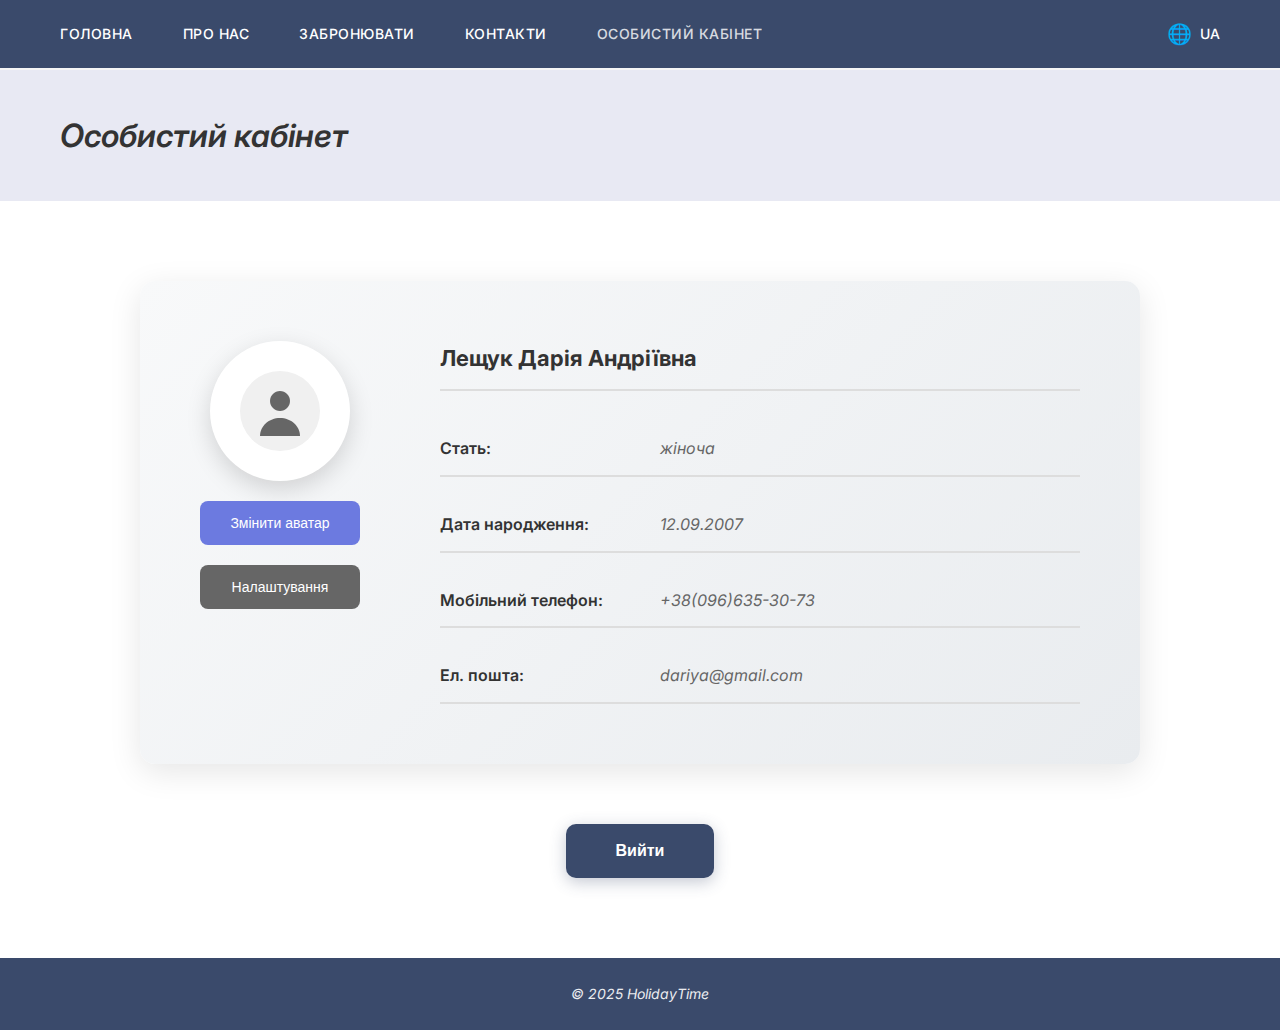
<file: cabinet.html>
<!DOCTYPE html>
<html lang="uk">
<head>
    <meta charset="UTF-8">
    <meta name="viewport" content="width=device-width, initial-scale=1.0">
    <title>Особистий кабінет - HolidayTime</title>
    <link rel="stylesheet" href="styles.css">
    <link rel="stylesheet" href="cabinet.css">
    <link href="https://fonts.googleapis.com/css2?family=Inter:wght@300;400;500;600;700&display=swap" rel="stylesheet">
</head>
<body>
    <header class="header">
        <div class="container">
            <div class="header-content">
               
                <nav class="nav">
                    <a href="index.html" class="nav-link">ГОЛОВНА</a>
                    <a href="about.html" class="nav-link">ПРО НАС</a>
                    <a href="booking.html" class="nav-link">ЗАБРОНЮВАТИ</a>
                    <a href="contacts.html" class="nav-link">КОНТАКТИ</a>
                    <a href="cabinet.html" class="nav-link active">ОСОБИСТИЙ КАБІНЕТ</a>
                </nav>
                <div class="language-selector">
                    <div class="globe-icon">🌐</div>
                    <span class="lang-text">UA</span>
                </div>
            </div>
        </div>
    </header>

    <section class="page-title">
        <div class="container">
            <h1>Особистий кабінет</h1>
        </div>
    </section>

    <section class="user-profile">
        <div class="container">
            <div class="profile-card">
                <div class="profile-left">
                    <div class="avatar-section">
                        <div class="avatar">
                            <svg width="80" height="80" viewBox="0 0 80 80" fill="none">
                                <circle cx="40" cy="40" r="40" fill="#f0f0f0"/>
                                <path d="M40 20C45.5 20 50 24.5 50 30C50 35.5 45.5 40 40 40C34.5 40 30 35.5 30 30C30 24.5 34.5 20 40 20Z" fill="#666"/>
                                <path d="M20 65C20 55 29 47 40 47C51 47 60 55 60 65" fill="#666"/>
                            </svg>
                        </div>
                        <button class="change-avatar-btn">Змінити аватар</button>
                        <button class="settings-btn">Налаштування</button>
                    </div>
                </div>
                
                <div class="profile-right">
                    <div class="profile-info">
                        <div class="info-row">
                            <label>Лещук Дарія Андріївна</label>
                            <div class="underline"></div>
                        </div>
                        
                        <div class="info-row">
                            <label>Стать:</label>
                            <span>жіноча</span>
                            <div class="underline"></div>
                        </div>
                        
                        <div class="info-row">
                            <label>Дата народження:</label>
                            <span>12.09.2007</span>
                            <div class="underline"></div>
                        </div>
                        
                        <div class="info-row">
                            <label>Мобільний телефон:</label>
                            <span>+38(096)635-30-73</span>
                            <div class="underline"></div>
                        </div>
                        
                        <div class="info-row">
                            <label>Ел. пошта:</label>
                            <span>dariya@gmail.com</span>
                            <div class="underline"></div>
                        </div>
                    </div>
                </div>
            </div>
            
            <div class="logout-section">
                <button class="logout-btn">Вийти</button>
            </div>
        </div>
    </section>

    <footer class="footer">
        <div class="container">
            <p>&copy; 2025 HolidayTime</p>
        </div>
    </footer>
</body>
</html>
</file>
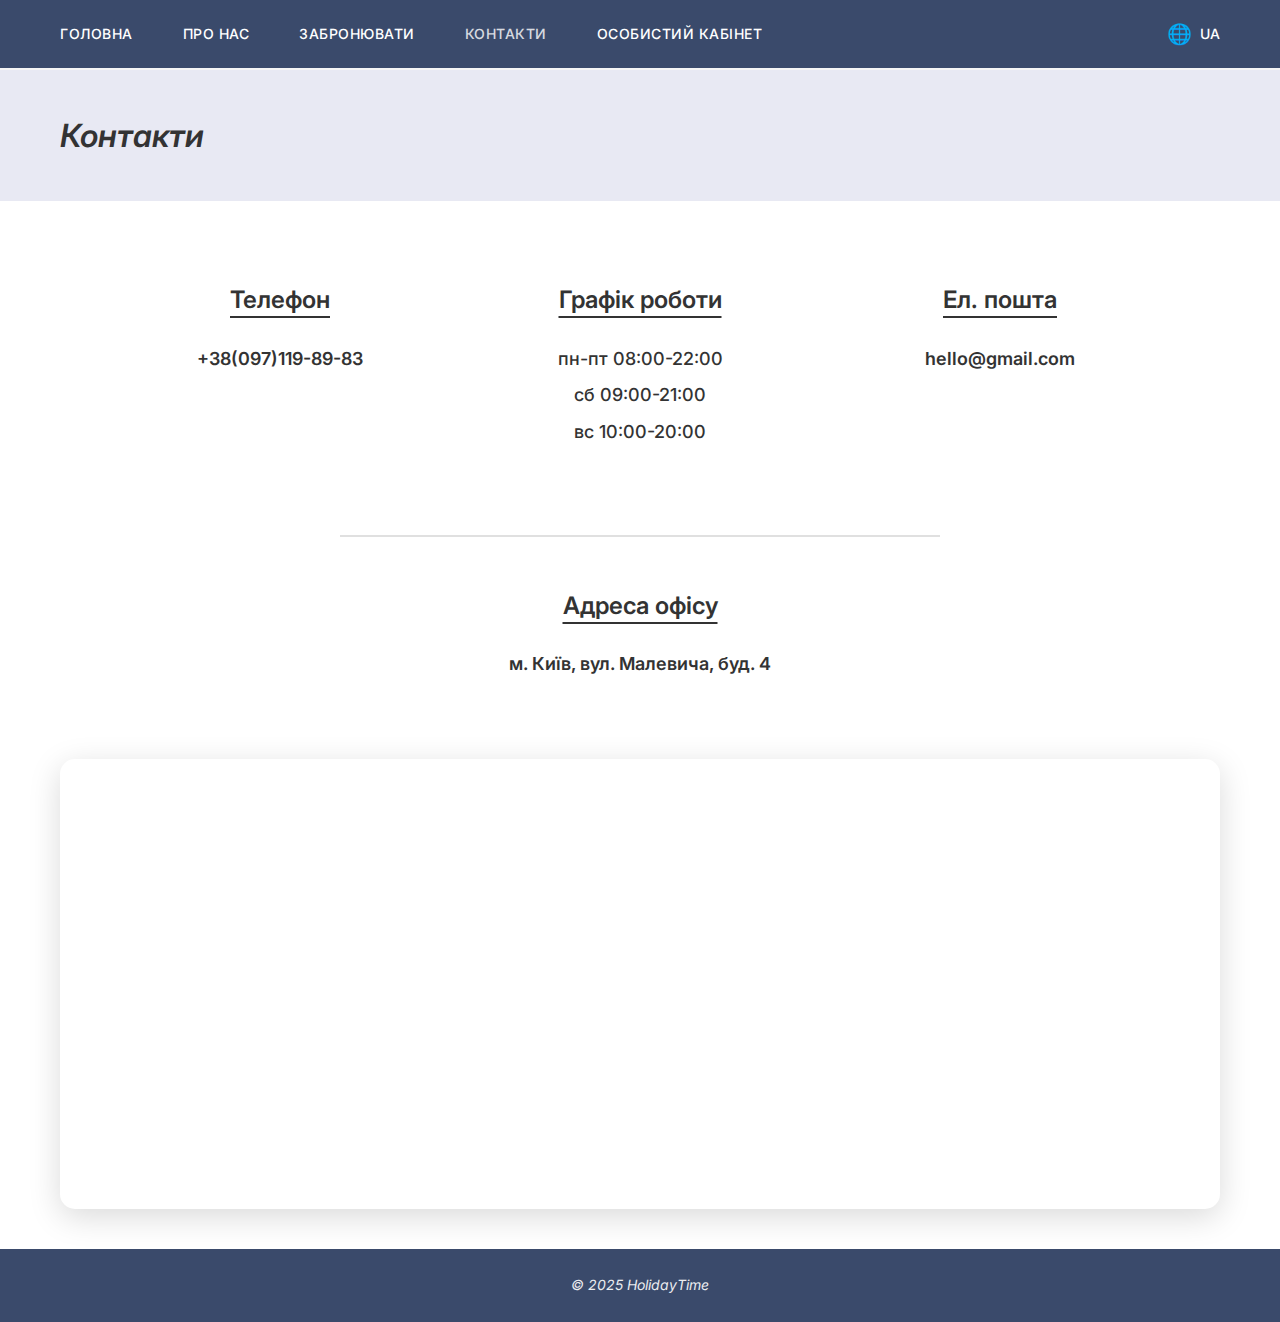
<file: contacts.html>
<!DOCTYPE html>
<html lang="uk">
<head>
    <meta charset="UTF-8">
    <meta name="viewport" content="width=device-width, initial-scale=1.0">
    <title>Контакти - HolidayTime</title>
    <link rel="stylesheet" href="styles.css">
    <link rel="stylesheet" href="contacts.css">
    <link href="https://fonts.googleapis.com/css2?family=Inter:wght@300;400;500;600;700&display=swap" rel="stylesheet">
</head>
<body>
    <header class="header">
        <div class="container">
            <div class="header-content">
                
                <nav class="nav">
                    <a href="index.html" class="nav-link">ГОЛОВНА</a>
                    <a href="about.html" class="nav-link">ПРО НАС</a>
                    <a href="booking.html" class="nav-link">ЗАБРОНЮВАТИ</a>
                    <a href="contacts.html" class="nav-link active">КОНТАКТИ</a>
                    <a href="cabinet.html" class="nav-link">ОСОБИСТИЙ КАБІНЕТ</a>
                </nav>
                <div class="language-selector">
                    <div class="globe-icon">🌐</div>
                    <span class="lang-text">UA</span>
                </div>
            </div>
        </div>
    </header>

    <section class="page-title">
        <div class="container">
            <h1>Контакти</h1>
        </div>
    </section>

    <section class="contact-info">
        <div class="container">
            <div class="contact-grid">
                <div class="contact-item">
                    <h3>Телефон</h3>
                    <div class="contact-detail">
                        <a href="tel:+380971198983">+38(097)119-89-83</a>
                    </div>
                </div>
                
                <div class="contact-item">
                    <h3>Графік роботи</h3>
                    <div class="contact-detail">
                        <p>пн-пт 08:00-22:00</p>
                        <p>сб 09:00-21:00</p>
                        <p>вс 10:00-20:00</p>
                    </div>
                </div>
                
                <div class="contact-item">
                    <h3>Ел. пошта</h3>
                    <div class="contact-detail">
                        <a href="mailto:hello@gmail.com">hello@gmail.com</a>
                    </div>
                </div>
            </div>
            
            <div class="office-address">
                <h3>Адреса офісу</h3>
                <div class="address-detail">
                    <p>м. Київ, вул. Малевича, буд. 4</p>
                </div>
            </div>
        </div>
    </section>

    <section class="map-section">
        <div class="container">
            <div class="map-container">
                <iframe 
                    src="https://www.google.com/maps/embed?pb=!1m18!1m12!1m3!1d2540.1640531829154!2d30.5234!3d50.4501!2m3!1f0!2f0!3f0!3m2!1i1024!2i768!4f13.1!3m3!1m2!1s0x40d4ce637bfe1717%3A0x5370c2254ad1b952!2sKyiv%2C%20Ukraine!5e0!3m2!1sen!2sus!4v1635789012345!5m2!1sen!2sus"
                    width="100%" 
                    height="400" 
                    style="border:0;" 
                    allowfullscreen="" 
                    loading="lazy" 
                    referrerpolicy="no-referrer-when-downgrade">
                </iframe>
            </div>
        </div>
    </section>

    <footer class="footer">
        <div class="container">
            <p>&copy; 2025 HolidayTime</p>
        </div>
    </footer>
</body>
</html>
</file>
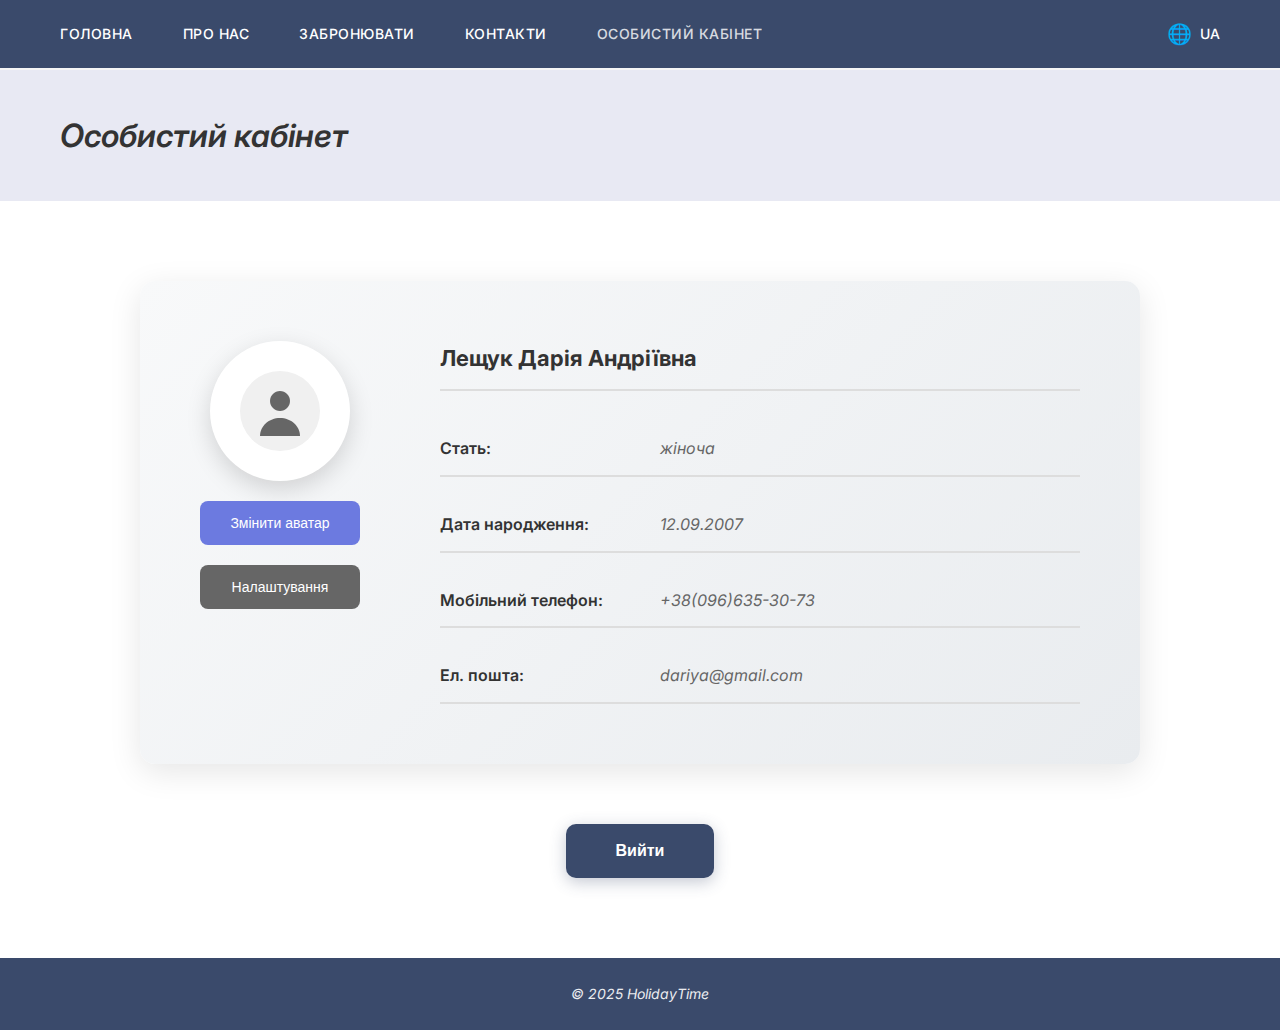
<file: pages/cabinet.html>
<!DOCTYPE html>
<html lang="uk">
<head>
    <meta charset="UTF-8">
    <meta name="viewport" content="width=device-width, initial-scale=1.0">
    <title>Особистий кабінет - HolidayTime</title>
    <link rel="stylesheet" href="../css/styles.css">
    <link rel="stylesheet" href="../css/cabinet.css">
    <link href="https://fonts.googleapis.com/css2?family=Inter:wght@300;400;500;600;700&display=swap" rel="stylesheet">
</head>
<body>
    <header class="header">
        <div class="container">
            <div class="header-content">
               
                <nav class="nav">
                    <a href="../index.html" class="nav-link">ГОЛОВНА</a>
                    <a href="about.html" class="nav-link">ПРО НАС</a>
                    <a href="booking.html" class="nav-link">ЗАБРОНЮВАТИ</a>
                    <a href="contacts.html" class="nav-link">КОНТАКТИ</a>
                    <a href="cabinet.html" class="nav-link active">ОСОБИСТИЙ КАБІНЕТ</a>
                </nav>
                <div class="language-selector">
                    <div class="globe-icon">🌐</div>
                    <span class="lang-text">UA</span>
                </div>
            </div>
        </div>
    </header>

    <section class="page-title">
        <div class="container">
            <h1>Особистий кабінет</h1>
        </div>
    </section>

    <section class="user-profile">
        <div class="container">
            <div class="profile-card">
                <div class="profile-left">
                    <div class="avatar-section">
                        <div class="avatar">
                            <svg width="80" height="80" viewBox="0 0 80 80" fill="none">
                                <circle cx="40" cy="40" r="40" fill="#f0f0f0"/>
                                <path d="M40 20C45.5 20 50 24.5 50 30C50 35.5 45.5 40 40 40C34.5 40 30 35.5 30 30C30 24.5 34.5 20 40 20Z" fill="#666"/>
                                <path d="M20 65C20 55 29 47 40 47C51 47 60 55 60 65" fill="#666"/>
                            </svg>
                        </div>
                        <button class="change-avatar-btn">Змінити аватар</button>
                        <button class="settings-btn">Налаштування</button>
                    </div>
                </div>
                
                <div class="profile-right">
                    <div class="profile-info">
                        <div class="info-row">
                            <label>Лещук Дарія Андріївна</label>
                            <div class="underline"></div>
                        </div>
                        
                        <div class="info-row">
                            <label>Стать:</label>
                            <span>жіноча</span>
                            <div class="underline"></div>
                        </div>
                        
                        <div class="info-row">
                            <label>Дата народження:</label>
                            <span>12.09.2007</span>
                            <div class="underline"></div>
                        </div>
                        
                        <div class="info-row">
                            <label>Мобільний телефон:</label>
                            <span>+38(096)635-30-73</span>
                            <div class="underline"></div>
                        </div>
                        
                        <div class="info-row">
                            <label>Ел. пошта:</label>
                            <span>dariya@gmail.com</span>
                            <div class="underline"></div>
                        </div>
                    </div>
                </div>
            </div>
            
            <div class="logout-section">
                <button class="logout-btn">Вийти</button>
            </div>
        </div>
    </section>

    <footer class="footer">
        <div class="container">
            <p>&copy; 2025 HolidayTime</p>
        </div>
    </footer>
</body>
</html>
</file>
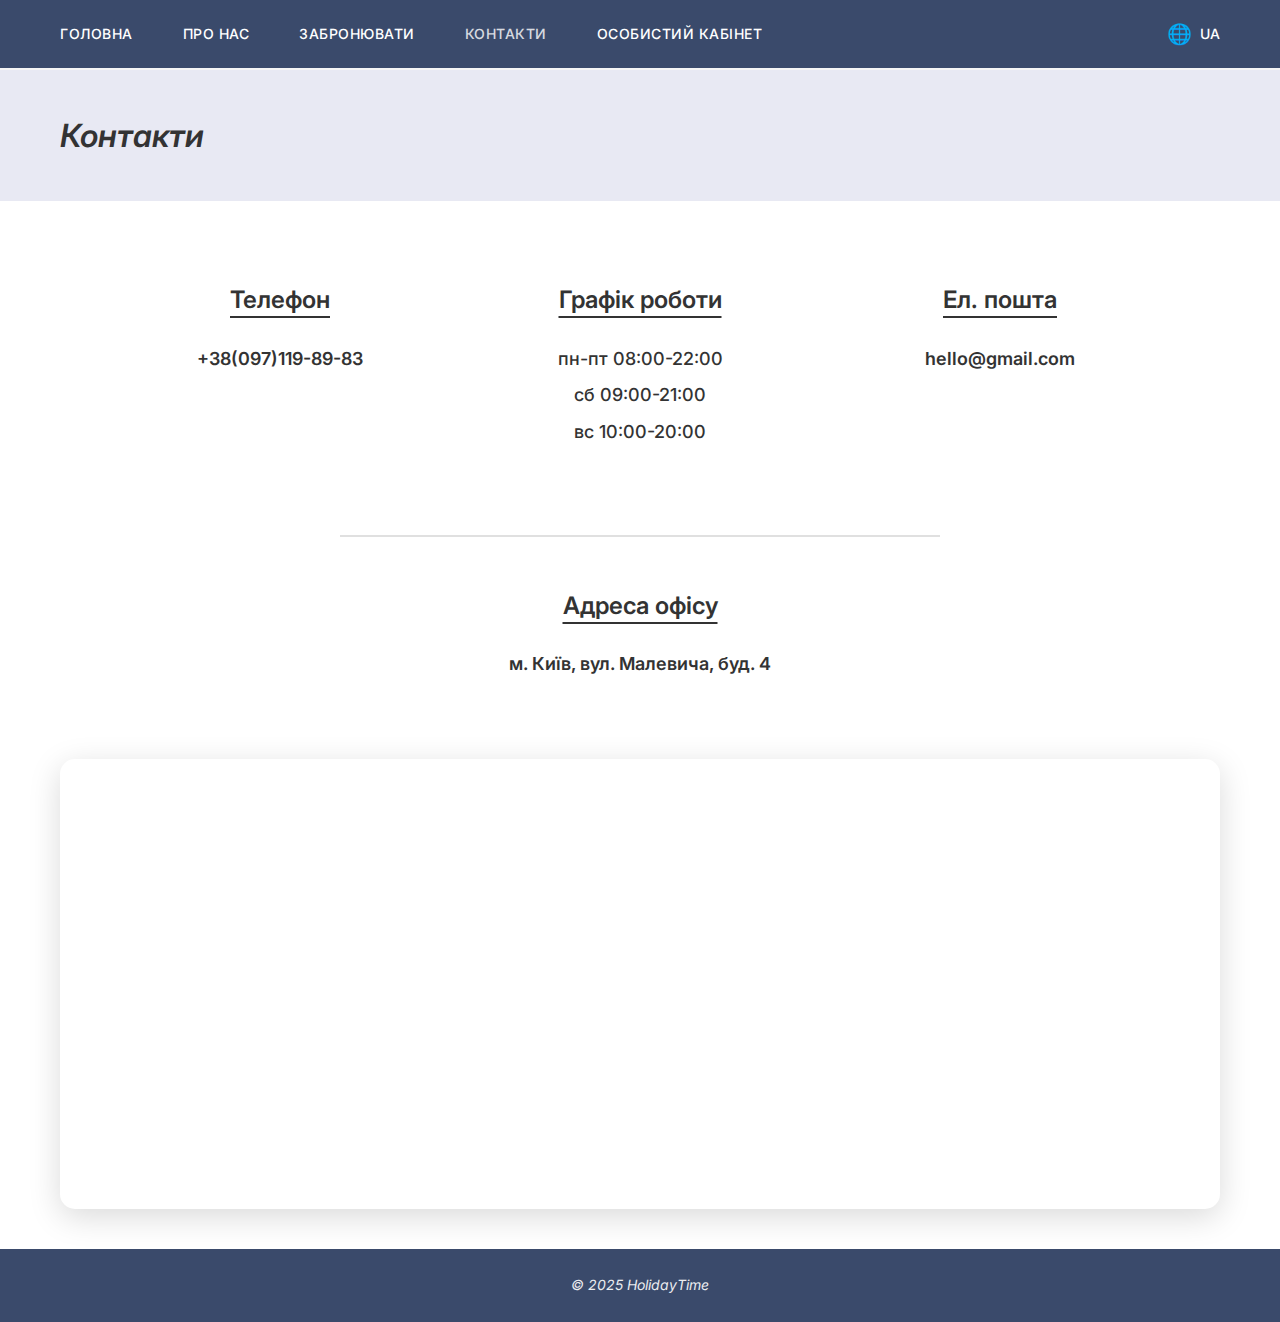
<file: pages/contacts.html>
<!DOCTYPE html>
<html lang="uk">
<head>
    <meta charset="UTF-8">
    <meta name="viewport" content="width=device-width, initial-scale=1.0">
    <title>Контакти - HolidayTime</title>
    <link rel="stylesheet" href="../css/styles.css">
    <link rel="stylesheet" href="../css/contacts.css">
    <link href="https://fonts.googleapis.com/css2?family=Inter:wght@300;400;500;600;700&display=swap" rel="stylesheet">
</head>
<body>
    <header class="header">
        <div class="container">
            <div class="header-content">
                
                <nav class="nav">
                    <a href="../index.html" class="nav-link">ГОЛОВНА</a>
                    <a href="about.html" class="nav-link">ПРО НАС</a>
                    <a href="booking.html" class="nav-link">ЗАБРОНЮВАТИ</a>
                    <a href="contacts.html" class="nav-link active">КОНТАКТИ</a>
                    <a href="cabinet.html" class="nav-link">ОСОБИСТИЙ КАБІНЕТ</a>
                </nav>
                <div class="language-selector">
                    <div class="globe-icon">🌐</div>
                    <span class="lang-text">UA</span>
                </div>
            </div>
        </div>
    </header>

    <section class="page-title">
        <div class="container">
            <h1>Контакти</h1>
        </div>
    </section>

    <section class="contact-info">
        <div class="container">
            <div class="contact-grid">
                <div class="contact-item">
                    <h3>Телефон</h3>
                    <div class="contact-detail">
                        <a href="tel:+380971198983">+38(097)119-89-83</a>
                    </div>
                </div>
                
                <div class="contact-item">
                    <h3>Графік роботи</h3>
                    <div class="contact-detail">
                        <p>пн-пт 08:00-22:00</p>
                        <p>сб 09:00-21:00</p>
                        <p>вс 10:00-20:00</p>
                    </div>
                </div>
                
                <div class="contact-item">
                    <h3>Ел. пошта</h3>
                    <div class="contact-detail">
                        <a href="mailto:hello@gmail.com">hello@gmail.com</a>
                    </div>
                </div>
            </div>
            
            <div class="office-address">
                <h3>Адреса офісу</h3>
                <div class="address-detail">
                    <p>м. Київ, вул. Малевича, буд. 4</p>
                </div>
            </div>
        </div>
    </section>

    <section class="map-section">
        <div class="container">
            <div class="map-container">
                <iframe 
                    src="https://www.google.com/maps/embed?pb=!1m18!1m12!1m3!1d2540.1640531829154!2d30.5234!3d50.4501!2m3!1f0!2f0!3f0!3m2!1i1024!2i768!4f13.1!3m3!1m2!1s0x40d4ce637bfe1717%3A0x5370c2254ad1b952!2sKyiv%2C%20Ukraine!5e0!3m2!1sen!2sus!4v1635789012345!5m2!1sen!2sus"
                    width="100%" 
                    height="400" 
                    style="border:0;" 
                    allowfullscreen="" 
                    loading="lazy" 
                    referrerpolicy="no-referrer-when-downgrade">
                </iframe>
            </div>
        </div>
    </section>

    <footer class="footer">
        <div class="container">
            <p>&copy; 2025 HolidayTime</p>
        </div>
    </footer>
</body>
</html>
</file>
<file: styles.css>
* {
    margin: 0;
    padding: 0;
    box-sizing: border-box;
}

body {
    font-family: 'Inter', sans-serif;
    line-height: 1.6;
    color: #333;
    background-color: #f5f5f5;
}

.container {
    max-width: 1200px;
    margin: 0 auto;
    padding: 0 20px;
}

.header {
    background-color: #3a4a6b;
    padding: 15px 0;
    position: fixed;
    top: 0;
    left: 0;
    right: 0;
    z-index: 1000;
}

.header-content {
    display: flex;
    align-items: center;
    justify-content: space-between;
}


.nav {
    display: flex;
    gap: 50px;
}

.nav-link {
    color: white;
    text-decoration: none;
    font-weight: 500;
    font-size: 14px;
    letter-spacing: 0.5px;
    transition: opacity 0.3s;
    padding: 8px 0;
}

.nav-link:hover,
.nav-link.active {
    opacity: 0.8;
}

.language-selector {
    display: flex;
    align-items: center;
    gap: 8px;
    color: white;
}

.globe-icon {
    font-size: 20px;
}

.lang-text {
    font-weight: 500;
    font-size: 14px;
}

.hero {
    margin-top: 70px;
    position: relative;
    height: 600px;
    background: linear-gradient(rgba(0,0,0,0.3), rgba(0,0,0,0.3)), url('https://images.unsplash.com/photo-1506905925346-21bda4d32df4?ixlib=rb-4.0.3&ixid=M3wxMjA3fDB8MHxwaG90by1wYWdlfHx8fGVufDB8fHx8fA%3D%3D&auto=format&fit=crop&w=2070&q=80');
    background-size: cover;
    background-position: center;
    display: flex;
    align-items: center;
    justify-content: center;
    flex-direction: column;
    color: white;
    text-align: center;
}

.hero-title {
    font-size: 48px;
    font-weight: 700;
    margin-bottom: 16px;
    text-shadow: 2px 2px 4px rgba(0,0,0,0.5);
}

.hero-subtitle {
    font-size: 24px;
    font-weight: 400;
    margin-bottom: 40px;
    text-shadow: 1px 1px 2px rgba(0,0,0,0.5);
}

.hero-slider {
    position: absolute;
    bottom: 60px;
    right: 60px;
    max-width: 450px;
    background: rgba(255,255,255,0.95);
    border-radius: 15px;
    padding: 25px;
    box-shadow: 0 8px 32px rgba(0,0,0,0.2);
}

.slide {
    display: none;
    color: #333;
}

.slide.active {
    display: block;
}

.slide-content p {
    font-size: 14px;
    line-height: 1.6;
    margin-bottom: 20px;
    color: #555;
}

.btn-primary {
    background-color: #3a4a6b;
    color: white;
    border: none;
    padding: 12px 24px;
    border-radius: 8px;
    font-weight: 500;
    cursor: pointer;
    transition: all 0.3s;
    display: inline-flex;
    align-items: center;
    gap: 8px;
}

.btn-primary:hover {
    background-color: #2d3a54;
    transform: translateY(-1px);
}

.slider-dots {
    display: flex;
    gap: 8px;
    justify-content: center;
    margin-top: 20px;
}

.dot {
    width: 12px;
    height: 12px;
    border-radius: 50%;
    background-color: rgba(58, 74, 107, 0.3);
    cursor: pointer;
    transition: background-color 0.3s;
}

.dot.active {
    background-color: #4CAF50;
}

.about-section {
    padding: 80px 0;
    background-color: white;
}

.about-content {
    display: flex;
    align-items: center;
    gap: 60px;
}

.about-image {
    flex: 1;
}

.about-image img {
    width: 100%;
    height: 400px;
    object-fit: cover;
    border-radius: 15px;
    box-shadow: 0 8px 24px rgba(0,0,0,0.1);
}

.about-text {
    flex: 1;
}

.about-text h2 {
    font-size: 32px;
    font-weight: 600;
    margin-bottom: 20px;
    color: #333;
    line-height: 1.3;
}

.about-text p {
    font-size: 18px;
    color: #666;
    line-height: 1.6;
}

.contact-form-section {
    padding: 60px 0;
    background-color: #f8f9fa;
}

.contact-form {
    max-width: 500px;
    margin: 0 auto;
    background: white;
    padding: 40px;
    border-radius: 15px;
    box-shadow: 0 8px 32px rgba(0,0,0,0.1);
}

.contact-form h3 {
    text-align: center;
    font-size: 24px;
    font-weight: 600;
    margin-bottom: 30px;
    color: #333;
}

.form-group {
    margin-bottom: 20px;
}

.form-group label {
    display: block;
    margin-bottom: 8px;
    font-weight: 500;
    color: #333;
}

.form-group input {
    width: 100%;
    padding: 14px 16px;
    border: 1px solid #ddd;
    border-radius: 8px;
    font-size: 16px;
    transition: border-color 0.3s;
}

.form-group input:focus {
    outline: none;
    border-color: #3a4a6b;
    box-shadow: 0 0 0 3px rgba(58, 74, 107, 0.1);
}

.btn-submit {
    width: 100%;
    background-color: #3a4a6b;
    color: white;
    border: none;
    padding: 16px;
    border-radius: 8px;
    font-size: 16px;
    font-weight: 600;
    cursor: pointer;
    transition: all 0.3s;
}

.btn-submit:hover {
    background-color: #2d3a54;
    transform: translateY(-1px);
}

.footer {
    background-color: #3a4a6b;
    color: white;
    text-align: center;
    padding: 25px 0;
}

.footer p {
    font-size: 14px;
    font-style: italic;
    opacity: 0.9;
}

@media (max-width: 768px) {
    .header-content {
        flex-direction: column;
        gap: 20px;
        padding: 10px 0;
    }
    
    .nav {
        gap: 25px;
        flex-wrap: wrap;
        justify-content: center;
    }
    
    .hero {
        height: 500px;
    }
    
    .hero-title {
        font-size: 36px;
    }
    
    .hero-subtitle {
        font-size: 18px;
    }
    
    .hero-slider {
        position: static;
        margin-top: 40px;
        max-width: 100%;
        margin-left: 20px;
        margin-right: 20px;
    }
    
    .about-content {
        flex-direction: column;
        gap: 40px;
    }
    
    .about-text h2 {
        font-size: 24px;
    }
    
    .contact-form {
        margin: 0 20px;
    }
}
</file>
<file: cabinet.css>
.page-title {
    margin-top: 70px;
    background-color: #e8e9f3;
    padding: 40px 0;
}

.page-title h1 {
    font-size: 32px;
    font-weight: 600;
    color: #333;
    font-style: italic;
}

.user-profile {
    padding: 80px 0;
    background-color: white;
}

.profile-card {
    max-width: 1000px;
    margin: 0 auto;
    background: linear-gradient(135deg, #f8f9fa 0%, #e9ecef 100%);
    border-radius: 15px;
    padding: 60px;
    box-shadow: 0 8px 32px rgba(0,0,0,0.1);
    display: flex;
    gap: 80px;
    align-items: flex-start;
}

.profile-left {
    flex-shrink: 0;
}

.avatar-section {
    display: flex;
    flex-direction: column;
    align-items: center;
    gap: 20px;
}

.avatar {
    width: 140px;
    height: 140px;
    border-radius: 50%;
    background: white;
    display: flex;
    align-items: center;
    justify-content: center;
    box-shadow: 0 8px 24px rgba(0,0,0,0.15);
}

.change-avatar-btn {
    background-color: #6c7ae0;
    color: white;
    border: none;
    padding: 14px 28px;
    border-radius: 8px;
    font-weight: 500;
    cursor: pointer;
    transition: all 0.3s;
    min-width: 160px;
    font-size: 14px;
}

.change-avatar-btn:hover {
    background-color: #5a67d8;
    transform: translateY(-1px);
}

.settings-btn {
    background-color: #666;
    color: white;
    border: none;
    padding: 14px 28px;
    border-radius: 8px;
    font-weight: 500;
    cursor: pointer;
    transition: all 0.3s;
    min-width: 160px;
    font-size: 14px;
}

.settings-btn:hover {
    background-color: #555;
    transform: translateY(-1px);
}

.profile-right {
    flex: 1;
}

.profile-info {
    display: flex;
    flex-direction: column;
    gap: 35px;
}

.info-row {
    position: relative;
    display: flex;
    align-items: center;
    gap: 20px;
    padding-bottom: 15px;
}

.info-row label {
    font-weight: 600;
    color: #333;
    font-size: 16px;
    min-width: 200px;
}

.info-row span {
    color: #666;
    font-size: 16px;
    font-style: italic;
}

.info-row:first-child {
    margin-bottom: 10px;
}

.info-row:first-child label {
    font-size: 22px;
    font-weight: 700;
    color: #333;
    font-style: normal;
}

.underline {
    position: absolute;
    bottom: 0;
    left: 0;
    right: 0;
    height: 2px;
    background-color: #ddd;
}

.logout-section {
    text-align: center;
    margin-top: 60px;
}

.logout-btn {
    background-color: #3a4a6b;
    color: white;
    border: none;
    padding: 18px 50px;
    border-radius: 10px;
    font-size: 16px;
    font-weight: 600;
    cursor: pointer;
    transition: all 0.3s;
    box-shadow: 0 4px 16px rgba(58, 74, 107, 0.3);
}

.logout-btn:hover {
    background-color: #2d3a54;
    transform: translateY(-2px);
    box-shadow: 0 6px 20px rgba(58, 74, 107, 0.4);
}

@media (max-width: 768px) {
    .profile-card {
        flex-direction: column;
        gap: 40px;
        padding: 40px 30px;
        margin: 0 20px;
    }
    
    .avatar-section {
        align-items: center;
    }
    
    .avatar {
        width: 120px;
        height: 120px;
    }
    
    .info-row {
        flex-direction: column;
        align-items: flex-start;
        gap: 8px;
        padding-bottom: 12px;
    }
    
    .info-row label {
        min-width: auto;
    }
    
    .page-title h1 {
        font-size: 24px;
    }
    
    .change-avatar-btn,
    .settings-btn {
        min-width: 140px;
        padding: 12px 24px;
    }
    
    .logout-btn {
        padding: 16px 40px;
    }
}
</file>
<file: contacts.css>
.page-title {
    margin-top: 70px;
    background-color: #e8e9f3;
    padding: 40px 0;
}

.page-title h1 {
    font-size: 32px;
    font-weight: 600;
    color: #333;
    font-style: italic;
}

.contact-info {
    padding: 80px 0 40px 0;
    background-color: white;
}

.contact-grid {
    display: grid;
    grid-template-columns: repeat(3, 1fr);
    gap: 80px;
    margin-bottom: 80px;
    max-width: 1000px;
    margin-left: auto;
    margin-right: auto;
}

.contact-item {
    text-align: center;
}

.contact-item h3 {
    font-size: 24px;
    font-weight: 600;
    color: #333;
    margin-bottom: 25px;
    text-decoration: underline;
    text-decoration-color: #333;
    text-underline-offset: 8px;
    text-decoration-thickness: 2px;
}

.contact-detail {
    font-size: 18px;
    color: #333;
    font-weight: 500;
}

.contact-detail a {
    color: #333;
    text-decoration: none;
    font-weight: 600;
    transition: color 0.3s;
}

.contact-detail a:hover {
    color: #3a4a6b;
}

.contact-detail p {
    margin: 8px 0;
    line-height: 1.6;
    font-weight: 500;
}

.office-address {
    text-align: center;
    padding-top: 50px;
    border-top: 2px solid #e0e0e0;
    max-width: 600px;
    margin: 0 auto;
}

.office-address h3 {
    font-size: 24px;
    font-weight: 600;
    color: #333;
    margin-bottom: 25px;
    text-decoration: underline;
    text-decoration-color: #333;
    text-underline-offset: 8px;
    text-decoration-thickness: 2px;
}

.address-detail {
    font-size: 18px;
    color: #333;
    font-weight: 600;
}

.map-section {
    padding: 40px 0;
    background-color: white;
}

.map-container {
    width: 100%;
    height: 450px;
    border-radius: 15px;
    overflow: hidden;
    box-shadow: 0 8px 32px rgba(0,0,0,0.15);
    margin: 0;
}

.map-container iframe {
    width: 100%;
    height: 100%;
    border: none;
}

@media (max-width: 1024px) {
    .contact-grid {
        grid-template-columns: repeat(2, 1fr);
        gap: 60px;
    }
}

@media (max-width: 768px) {
    .contact-grid {
        grid-template-columns: 1fr;
        gap: 50px;
        margin-bottom: 60px;
    }
    
    .contact-item h3,
    .office-address h3 {
        font-size: 22px;
    }
    
    .contact-detail,
    .address-detail {
        font-size: 16px;
    }
    
    .page-title h1 {
        font-size: 24px;
    }
    
    .map-container {
        height: 350px;
        border-radius: 10px;
    }
    
    .contact-info {
        padding: 60px 0 30px 0;
    }
    
    .office-address {
        padding-top: 40px;
    }
}
</file>
<file: css/styles.css>
* {
    margin: 0;
    padding: 0;
    box-sizing: border-box;
}

body {
    font-family: 'Inter', sans-serif;
    line-height: 1.6;
    color: #333;
    background-color: #f5f5f5;
}

.container {
    max-width: 1200px;
    margin: 0 auto;
    padding: 0 20px;
}

.header {
    background-color: #3a4a6b;
    padding: 15px 0;
    position: fixed;
    top: 0;
    left: 0;
    right: 0;
    z-index: 1000;
}

.header-content {
    display: flex;
    align-items: center;
    justify-content: space-between;
}


.nav {
    display: flex;
    gap: 50px;
}

.nav-link {
    color: white;
    text-decoration: none;
    font-weight: 500;
    font-size: 14px;
    letter-spacing: 0.5px;
    transition: opacity 0.3s;
    padding: 8px 0;
}

.nav-link:hover,
.nav-link.active {
    opacity: 0.8;
}

.language-selector {
    display: flex;
    align-items: center;
    gap: 8px;
    color: white;
}

.globe-icon {
    font-size: 20px;
}

.lang-text {
    font-weight: 500;
    font-size: 14px;
}

.hero {
    margin-top: 70px;
    position: relative;
    height: 600px;
    background: linear-gradient(rgba(0,0,0,0.3), rgba(0,0,0,0.3)), url('https://images.unsplash.com/photo-1506905925346-21bda4d32df4?ixlib=rb-4.0.3&ixid=M3wxMjA3fDB8MHxwaG90by1wYWdlfHx8fGVufDB8fHx8fA%3D%3D&auto=format&fit=crop&w=2070&q=80');
    background-size: cover;
    background-position: center;
    display: flex;
    align-items: center;
    justify-content: center;
    flex-direction: column;
    color: white;
    text-align: center;
}

.hero-title {
    font-size: 48px;
    font-weight: 700;
    margin-bottom: 16px;
    text-shadow: 2px 2px 4px rgba(0,0,0,0.5);
}

.hero-subtitle {
    font-size: 24px;
    font-weight: 400;
    margin-bottom: 40px;
    text-shadow: 1px 1px 2px rgba(0,0,0,0.5);
}

.hero-slider {
    position: absolute;
    bottom: 60px;
    right: 60px;
    max-width: 450px;
    background: rgba(255,255,255,0.95);
    border-radius: 15px;
    padding: 25px;
    box-shadow: 0 8px 32px rgba(0,0,0,0.2);
}

.slide {
    display: none;
    color: #333;
}

.slide.active {
    display: block;
}

.slide-content p {
    font-size: 14px;
    line-height: 1.6;
    margin-bottom: 20px;
    color: #555;
}

.btn-primary {
    background-color: #3a4a6b;
    color: white;
    border: none;
    padding: 12px 24px;
    border-radius: 8px;
    font-weight: 500;
    cursor: pointer;
    transition: all 0.3s;
    display: inline-flex;
    align-items: center;
    gap: 8px;
}

.btn-primary:hover {
    background-color: #2d3a54;
    transform: translateY(-1px);
}

.slider-dots {
    display: flex;
    gap: 8px;
    justify-content: center;
    margin-top: 20px;
}

.dot {
    width: 12px;
    height: 12px;
    border-radius: 50%;
    background-color: rgba(58, 74, 107, 0.3);
    cursor: pointer;
    transition: background-color 0.3s;
}

.dot.active {
    background-color: #4CAF50;
}

.about-section {
    padding: 80px 0;
    background-color: white;
}

.about-content {
    display: flex;
    align-items: center;
    gap: 60px;
}

.about-image {
    flex: 1;
}

.about-image img {
    width: 100%;
    height: 400px;
    object-fit: cover;
    border-radius: 15px;
    box-shadow: 0 8px 24px rgba(0,0,0,0.1);
}

.about-text {
    flex: 1;
}

.about-text h2 {
    font-size: 32px;
    font-weight: 600;
    margin-bottom: 20px;
    color: #333;
    line-height: 1.3;
}

.about-text p {
    font-size: 18px;
    color: #666;
    line-height: 1.6;
}

.contact-form-section {
    padding: 60px 0;
    background-color: #f8f9fa;
}

.contact-form {
    max-width: 500px;
    margin: 0 auto;
    background: white;
    padding: 40px;
    border-radius: 15px;
    box-shadow: 0 8px 32px rgba(0,0,0,0.1);
}

.contact-form h3 {
    text-align: center;
    font-size: 24px;
    font-weight: 600;
    margin-bottom: 30px;
    color: #333;
}

.form-group {
    margin-bottom: 20px;
}

.form-group label {
    display: block;
    margin-bottom: 8px;
    font-weight: 500;
    color: #333;
}

.form-group input {
    width: 100%;
    padding: 14px 16px;
    border: 1px solid #ddd;
    border-radius: 8px;
    font-size: 16px;
    transition: border-color 0.3s;
}

.form-group input:focus {
    outline: none;
    border-color: #3a4a6b;
    box-shadow: 0 0 0 3px rgba(58, 74, 107, 0.1);
}

.btn-submit {
    width: 100%;
    background-color: #3a4a6b;
    color: white;
    border: none;
    padding: 16px;
    border-radius: 8px;
    font-size: 16px;
    font-weight: 600;
    cursor: pointer;
    transition: all 0.3s;
}

.btn-submit:hover {
    background-color: #2d3a54;
    transform: translateY(-1px);
}

.footer {
    background-color: #3a4a6b;
    color: white;
    text-align: center;
    padding: 25px 0;
}

.footer p {
    font-size: 14px;
    font-style: italic;
    opacity: 0.9;
}

@media (max-width: 768px) {
    .header-content {
        flex-direction: column;
        gap: 20px;
        padding: 10px 0;
    }
    
    .nav {
        gap: 25px;
        flex-wrap: wrap;
        justify-content: center;
    }
    
    .hero {
        height: 500px;
    }
    
    .hero-title {
        font-size: 36px;
    }
    
    .hero-subtitle {
        font-size: 18px;
    }
    
    .hero-slider {
        position: static;
        margin-top: 40px;
        max-width: 100%;
        margin-left: 20px;
        margin-right: 20px;
    }
    
    .about-content {
        flex-direction: column;
        gap: 40px;
    }
    
    .about-text h2 {
        font-size: 24px;
    }
    
    .contact-form {
        margin: 0 20px;
    }
}
</file>
<file: css/cabinet.css>
.page-title {
    margin-top: 70px;
    background-color: #e8e9f3;
    padding: 40px 0;
}

.page-title h1 {
    font-size: 32px;
    font-weight: 600;
    color: #333;
    font-style: italic;
}

.user-profile {
    padding: 80px 0;
    background-color: white;
}

.profile-card {
    max-width: 1000px;
    margin: 0 auto;
    background: linear-gradient(135deg, #f8f9fa 0%, #e9ecef 100%);
    border-radius: 15px;
    padding: 60px;
    box-shadow: 0 8px 32px rgba(0,0,0,0.1);
    display: flex;
    gap: 80px;
    align-items: flex-start;
}

.profile-left {
    flex-shrink: 0;
}

.avatar-section {
    display: flex;
    flex-direction: column;
    align-items: center;
    gap: 20px;
}

.avatar {
    width: 140px;
    height: 140px;
    border-radius: 50%;
    background: white;
    display: flex;
    align-items: center;
    justify-content: center;
    box-shadow: 0 8px 24px rgba(0,0,0,0.15);
}

.change-avatar-btn {
    background-color: #6c7ae0;
    color: white;
    border: none;
    padding: 14px 28px;
    border-radius: 8px;
    font-weight: 500;
    cursor: pointer;
    transition: all 0.3s;
    min-width: 160px;
    font-size: 14px;
}

.change-avatar-btn:hover {
    background-color: #5a67d8;
    transform: translateY(-1px);
}

.settings-btn {
    background-color: #666;
    color: white;
    border: none;
    padding: 14px 28px;
    border-radius: 8px;
    font-weight: 500;
    cursor: pointer;
    transition: all 0.3s;
    min-width: 160px;
    font-size: 14px;
}

.settings-btn:hover {
    background-color: #555;
    transform: translateY(-1px);
}

.profile-right {
    flex: 1;
}

.profile-info {
    display: flex;
    flex-direction: column;
    gap: 35px;
}

.info-row {
    position: relative;
    display: flex;
    align-items: center;
    gap: 20px;
    padding-bottom: 15px;
}

.info-row label {
    font-weight: 600;
    color: #333;
    font-size: 16px;
    min-width: 200px;
}

.info-row span {
    color: #666;
    font-size: 16px;
    font-style: italic;
}

.info-row:first-child {
    margin-bottom: 10px;
}

.info-row:first-child label {
    font-size: 22px;
    font-weight: 700;
    color: #333;
    font-style: normal;
}

.underline {
    position: absolute;
    bottom: 0;
    left: 0;
    right: 0;
    height: 2px;
    background-color: #ddd;
}

.logout-section {
    text-align: center;
    margin-top: 60px;
}

.logout-btn {
    background-color: #3a4a6b;
    color: white;
    border: none;
    padding: 18px 50px;
    border-radius: 10px;
    font-size: 16px;
    font-weight: 600;
    cursor: pointer;
    transition: all 0.3s;
    box-shadow: 0 4px 16px rgba(58, 74, 107, 0.3);
}

.logout-btn:hover {
    background-color: #2d3a54;
    transform: translateY(-2px);
    box-shadow: 0 6px 20px rgba(58, 74, 107, 0.4);
}

@media (max-width: 768px) {
    .profile-card {
        flex-direction: column;
        gap: 40px;
        padding: 40px 30px;
        margin: 0 20px;
    }
    
    .avatar-section {
        align-items: center;
    }
    
    .avatar {
        width: 120px;
        height: 120px;
    }
    
    .info-row {
        flex-direction: column;
        align-items: flex-start;
        gap: 8px;
        padding-bottom: 12px;
    }
    
    .info-row label {
        min-width: auto;
    }
    
    .page-title h1 {
        font-size: 24px;
    }
    
    .change-avatar-btn,
    .settings-btn {
        min-width: 140px;
        padding: 12px 24px;
    }
    
    .logout-btn {
        padding: 16px 40px;
    }
}
</file>
<file: css/contacts.css>
.page-title {
    margin-top: 70px;
    background-color: #e8e9f3;
    padding: 40px 0;
}

.page-title h1 {
    font-size: 32px;
    font-weight: 600;
    color: #333;
    font-style: italic;
}

.contact-info {
    padding: 80px 0 40px 0;
    background-color: white;
}

.contact-grid {
    display: grid;
    grid-template-columns: repeat(3, 1fr);
    gap: 80px;
    margin-bottom: 80px;
    max-width: 1000px;
    margin-left: auto;
    margin-right: auto;
}

.contact-item {
    text-align: center;
}

.contact-item h3 {
    font-size: 24px;
    font-weight: 600;
    color: #333;
    margin-bottom: 25px;
    text-decoration: underline;
    text-decoration-color: #333;
    text-underline-offset: 8px;
    text-decoration-thickness: 2px;
}

.contact-detail {
    font-size: 18px;
    color: #333;
    font-weight: 500;
}

.contact-detail a {
    color: #333;
    text-decoration: none;
    font-weight: 600;
    transition: color 0.3s;
}

.contact-detail a:hover {
    color: #3a4a6b;
}

.contact-detail p {
    margin: 8px 0;
    line-height: 1.6;
    font-weight: 500;
}

.office-address {
    text-align: center;
    padding-top: 50px;
    border-top: 2px solid #e0e0e0;
    max-width: 600px;
    margin: 0 auto;
}

.office-address h3 {
    font-size: 24px;
    font-weight: 600;
    color: #333;
    margin-bottom: 25px;
    text-decoration: underline;
    text-decoration-color: #333;
    text-underline-offset: 8px;
    text-decoration-thickness: 2px;
}

.address-detail {
    font-size: 18px;
    color: #333;
    font-weight: 600;
}

.map-section {
    padding: 40px 0;
    background-color: white;
}

.map-container {
    width: 100%;
    height: 450px;
    border-radius: 15px;
    overflow: hidden;
    box-shadow: 0 8px 32px rgba(0,0,0,0.15);
    margin: 0;
}

.map-container iframe {
    width: 100%;
    height: 100%;
    border: none;
}

@media (max-width: 1024px) {
    .contact-grid {
        grid-template-columns: repeat(2, 1fr);
        gap: 60px;
    }
}

@media (max-width: 768px) {
    .contact-grid {
        grid-template-columns: 1fr;
        gap: 50px;
        margin-bottom: 60px;
    }
    
    .contact-item h3,
    .office-address h3 {
        font-size: 22px;
    }
    
    .contact-detail,
    .address-detail {
        font-size: 16px;
    }
    
    .page-title h1 {
        font-size: 24px;
    }
    
    .map-container {
        height: 350px;
        border-radius: 10px;
    }
    
    .contact-info {
        padding: 60px 0 30px 0;
    }
    
    .office-address {
        padding-top: 40px;
    }
}
</file>
